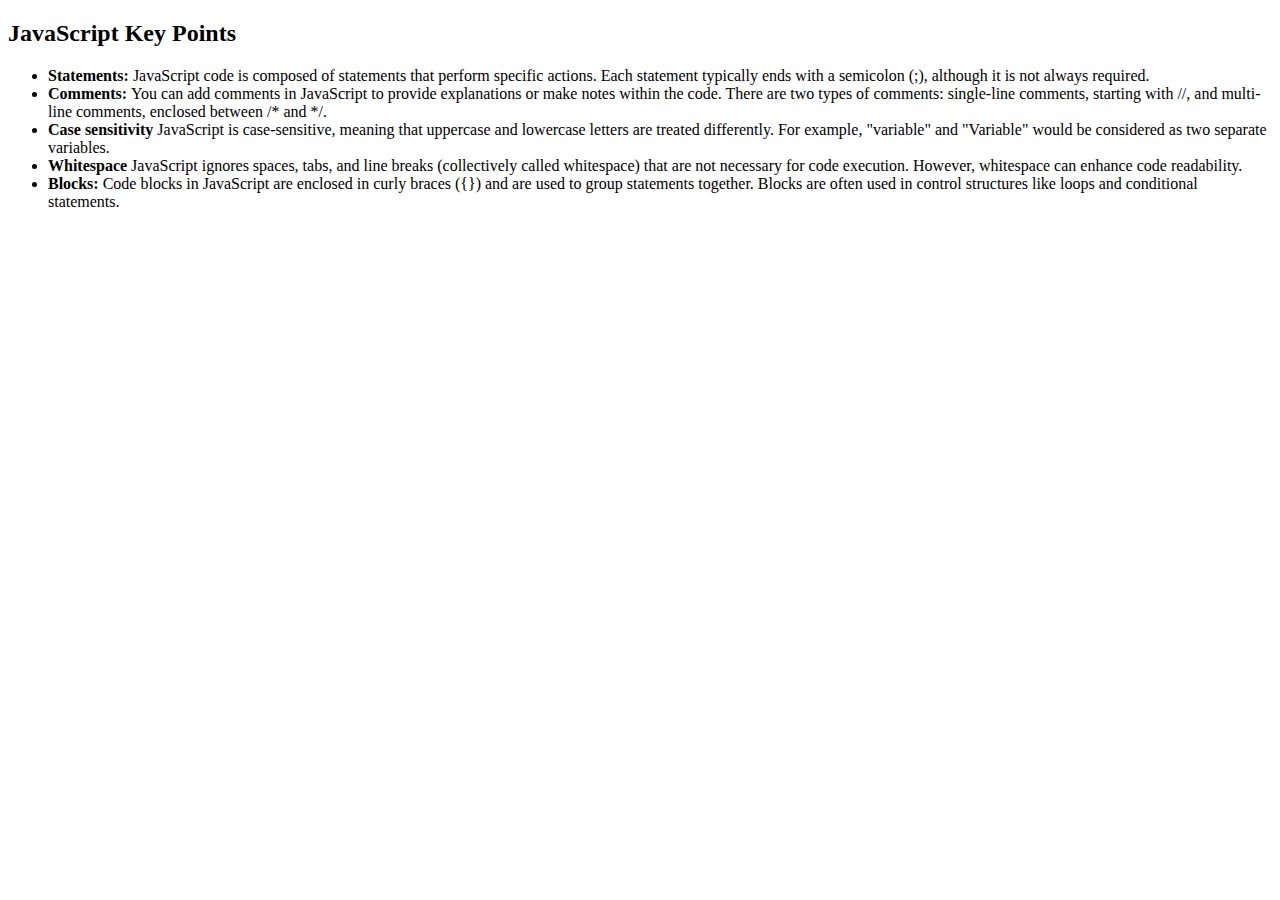
<file: 6 - JavaScript/index.html>
<!DOCTYPE html>
<html lang="en">
  <head>
    <meta charset="UTF-8" />
    <meta name="viewport" content="width=device-width, initial-scale=1.0" />
    <title>JavaScript</title>
  </head>
  <body>
    <h2>JavaScript Key Points</h2>
    <ul>
      <li>
        <strong>Statements:</strong> JavaScript code is composed of statements
        that perform specific actions. Each statement typically ends with a
        semicolon (;), although it is not always required.
      </li>
      <li>
        <strong>Comments: </strong> You can add comments in JavaScript to
        provide explanations or make notes within the code. There are two types
        of comments: single-line comments, starting with //, and multi-line
        comments, enclosed between /* and */.
      </li>
      <li>
        <strong>Case sensitivity</strong> JavaScript is case-sensitive, meaning
        that uppercase and lowercase letters are treated differently. For
        example, "variable" and "Variable" would be considered as two separate
        variables.
      </li>
      <li>
        <strong>Whitespace</strong> JavaScript ignores spaces, tabs, and line
        breaks (collectively called whitespace) that are not necessary for code
        execution. However, whitespace can enhance code readability.
      </li>
      <li>
        <strong>Blocks: </strong> Code blocks in JavaScript are enclosed in
        curly braces ({}) and are used to group statements together. Blocks are
        often used in control structures like loops and conditional statements.
      </li>
    </ul>
    <script src="./app.js"></script>
  </body>
</html>
</file>
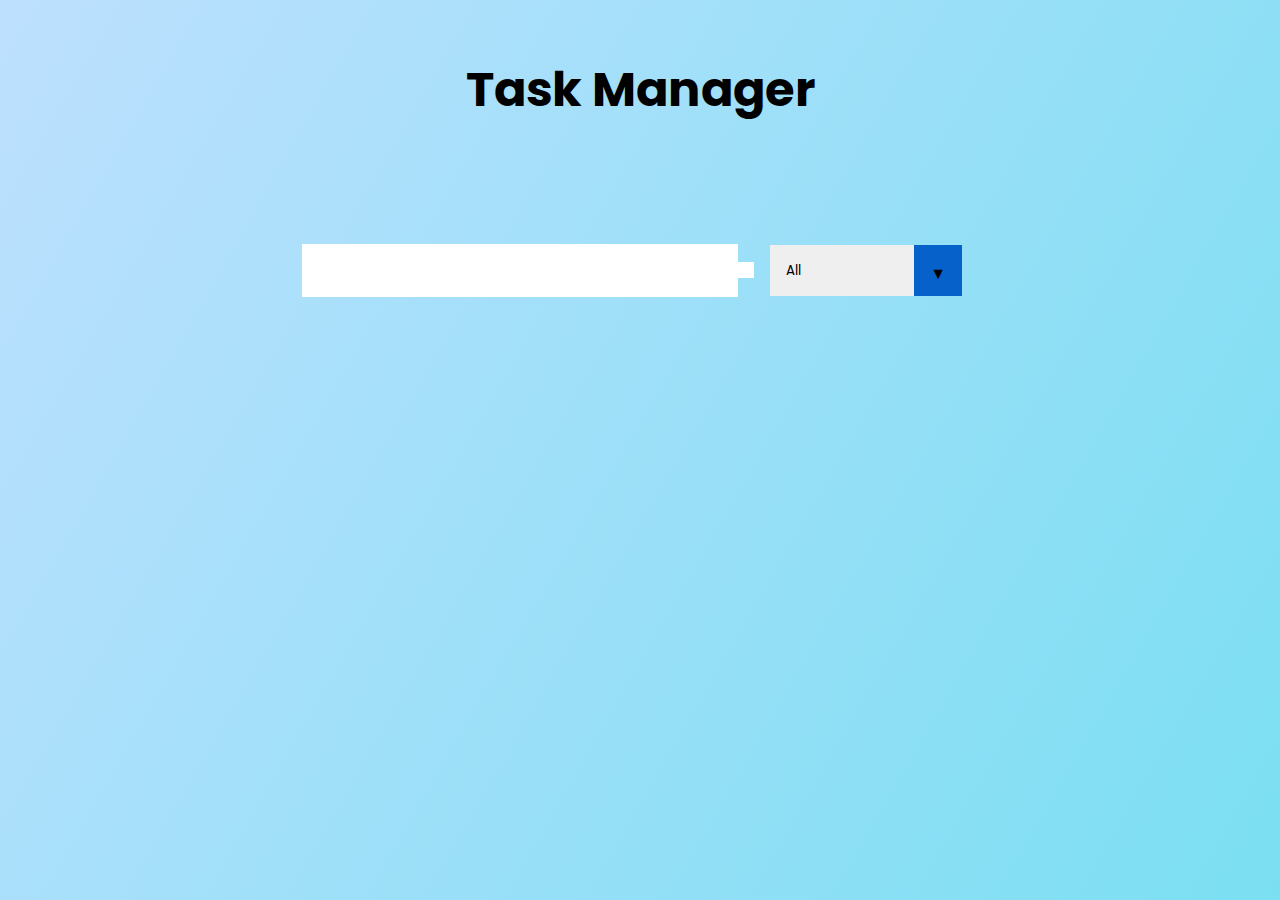
<file: 8 - Task Manager App/index.html>
<!DOCTYPE html>
<html lang="en">

<head>
    <meta charset="UTF-8" />
    <meta name="viewport" content="width=device-width, initial-scale=1.0" />
    <title>Task Manager</title>

    <!-- Fonts -->
    <link href="https://fonts.googleapis.com/css?family=Poppins&display=swap" rel="stylesheet" />

    <!-- Icons -->
    <link rel="stylesheet" href="https://cdnjs.cloudflare.com/ajax/libs/font-awesome/5.12.1/css/all.min.css"
        integrity="sha256-mmgLkCYLUQbXn0B1SRqzHar6dCnv9oZFPEC1g1cwlkk=" crossorigin="anonymous" />

    <!-- External CSS Link -->
    <link rel="stylesheet" href="./styles.css" />
</head>

<body>
    <!-- Header Text -->
    <header>
        <h1>Task Manager</h1>
    </header>

    <!-- To-do Form -->
    <form>
        <input type="text" class="todo-input" />

        <button class="todo-button" type="submit">
            <i class="fas fa-plus-square"></i>
        </button>

        <div class="select">
            <select name="todos" class="filter-todo">
                <option value="all">All</option>
                <option value="completed">Completed</option>
                <option value="uncompleted">Uncompleted</option>
            </select>
        </div>
    </form>

    <!-- List of To-dos -->
    <div class="todo-container">
        <ul class="todo-list"></ul>
    </div>

    <script src="./app.js"></script>
</body>

</html>
</file>
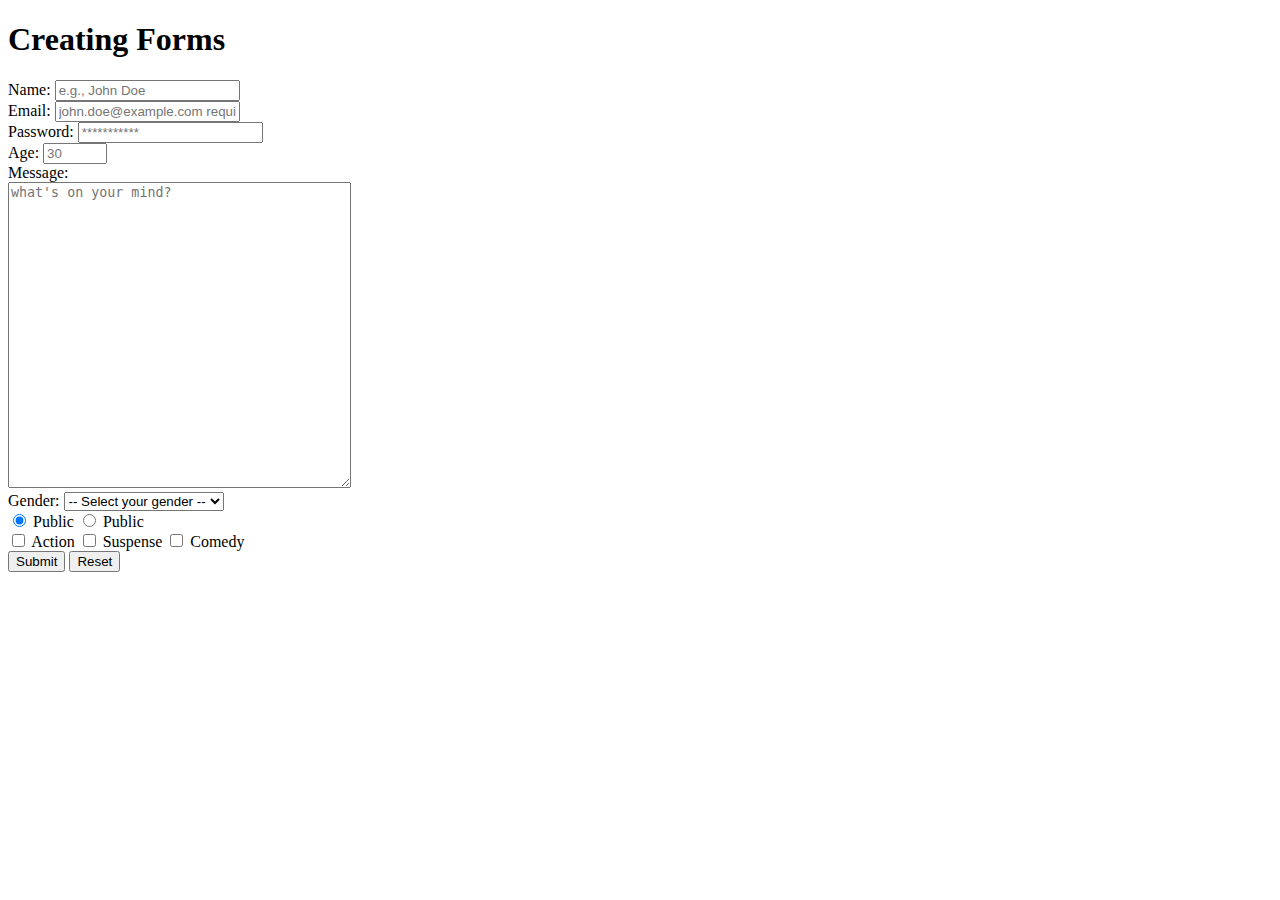
<file: 3 - HTML/forms.html>
<!DOCTYPE html>
<html lang="en">

<head>
    <meta charset="UTF-8">
    <meta name="viewport" content="width=device-width, initial-scale=1.0">
    <title>Creating Forms</title>
</head>

<body>
    <h1>Creating Forms</h1>
    <form action="">
        <div>
            <label for="fullname-id">Name:</label>
            <input type="text" name="user-fullname" id="fullname-id" placeholder="e.g., John Doe" required>
        </div>

        <div>
            <label for="email-id">Email:</label>
            <input type="email" name="user-email" id="email-id" placeholder="john.doe@example.com required">
        </div>

        <div>
            <label for="password-id">Password:</label>
            <input type="password" name="user-password" id="password-id" placeholder="***********" required>
        </div>

        <div>
            <label for="age-id">Age:</label>
            <input type="number" name="user-age" id="age-id" placeholder="30" min="18" max="100" required>
        </div>

        <div>
            <label for="meassage-id">Message:</label>
            <br>
            <textarea name="user-message" id="meassage-id" placeholder="what's on your mind?" cols="40"
                rows="20"></textarea>
        </div>

        <div>
            <label for="gender-id">Gender:</label>
            <select name="user-gender" id="gender-id">
                <option value="none" selected disabled hidden>-- Select your gender --</option>
                <option value="Male">Male</option>
                <option value="Female">Female</option>
                <option value="Others">Others</option>
            </select>
        </div>


        <div>
            <input type="radio" name="profile-status" id="public-id" value="Public" checked>
            <label for="">Public</label>

            <input type="radio" name="profile-status" id="private-id" value="Private">
            <label for="private-id">Public</label>
        </div>

        <div>
            <input type="checkbox" name="genre" id="action-id" value="action">
            <label for="action-id">Action</label>
            <input type="checkbox" name="genre" id="suspense-id" value="suspense">
            <label for="suspense-id">Suspense</label>
            <input type="checkbox" name="genre" id="comedy-id" value="comedy">
            <label for="comedy-id">Comedy</label>
        </div>


        <button type="submit" >Submit</button>
        <button type="reset" >Reset</button>
    </form>
</body>

</html>
</file>
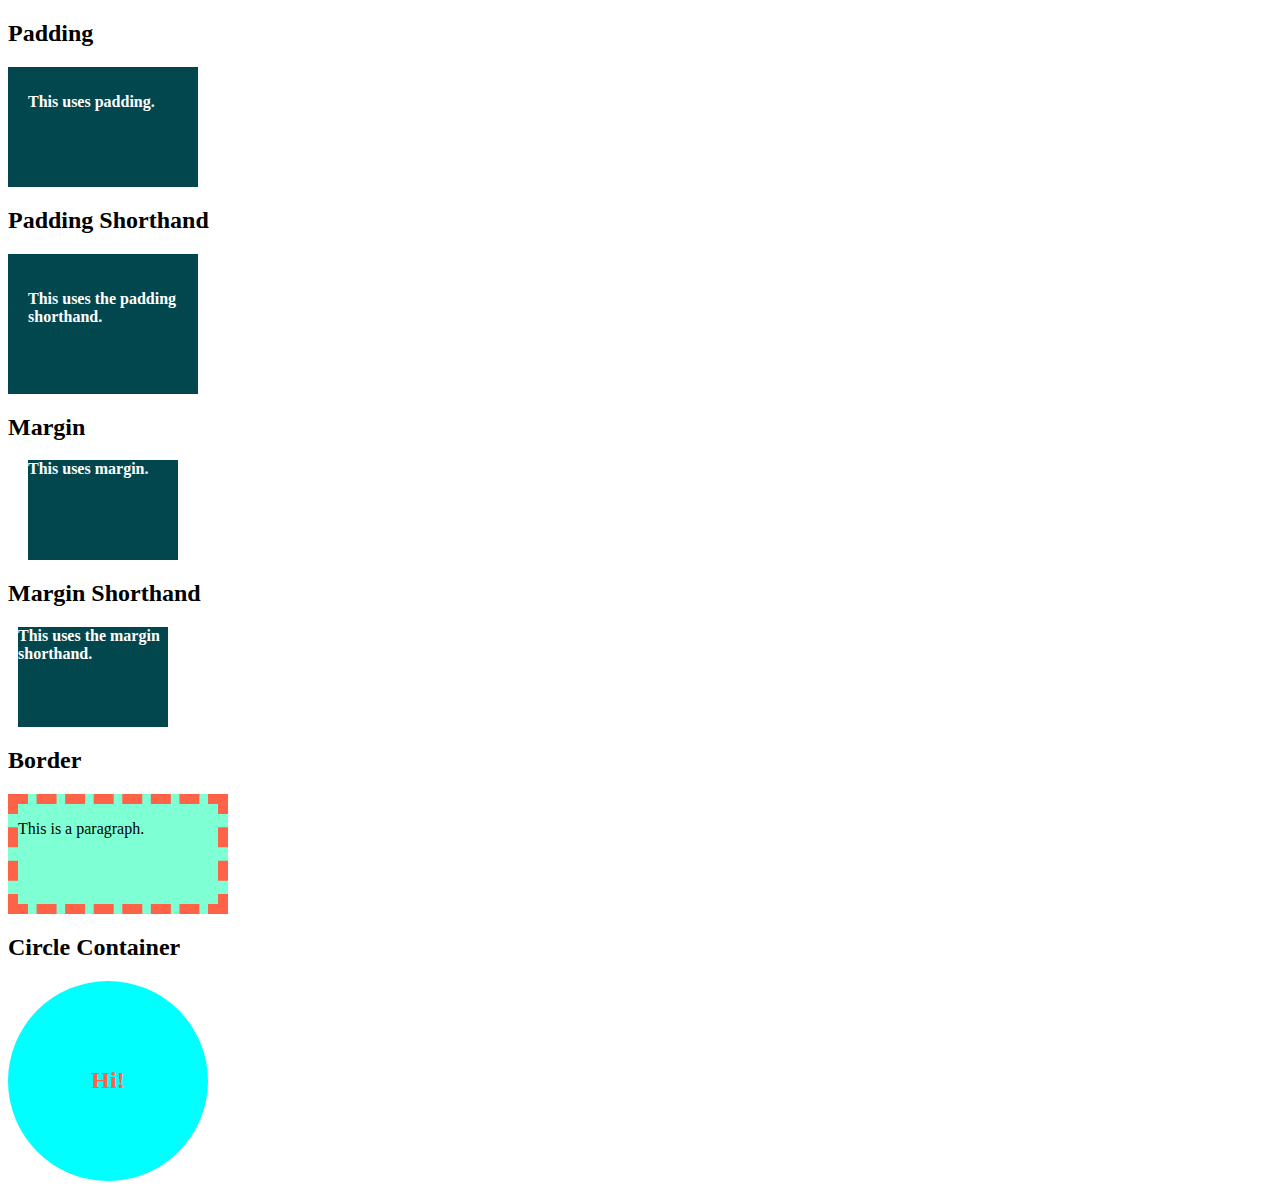
<file: 4 - CSS Basics/box-model.html>
<!DOCTYPE html>
<html lang="en">
  <head>
    <meta charset="UTF-8">
    <meta name="viewport" content="width=device-width, initial-scale=1.0">
    <title>CSS Padding, Margin and Border</title>
    <link rel="stylesheet" href="./box-model.css">
    <style>
      /* Internal Styles */
      .box {
        background-color: #02474d;
        height: 100px;
        width: 150px;
        color: white;
        font-weight: bolder;
      }
    </style>
  </head>

  <body>
    <h2>Padding</h2>
    <div class="box box1">
      <p>This uses padding.</p>
    </div>

    <h2>Padding Shorthand</h2>
    <div class="box box2">
      <p>This uses the padding shorthand.</p>
    </div>

    <h2>Margin</h2>
    <div class="box box3">
      <p class="parag1">This uses margin.</p>
    </div>

    <h2>Margin Shorthand</h2>
    <div class="box box4">
      <p class="parag2">This uses the margin shorthand.</p>
    </div>

    <h2>Border</h2>
    <div class="mix-borders">
      <p class="my-parag">This is a paragraph.</p>
    </div>

    <h2>Circle Container</h2>
    <div class="circle-container">
      <h2>Hi!</h2>
    </div>
  </body>
</html>
</file>
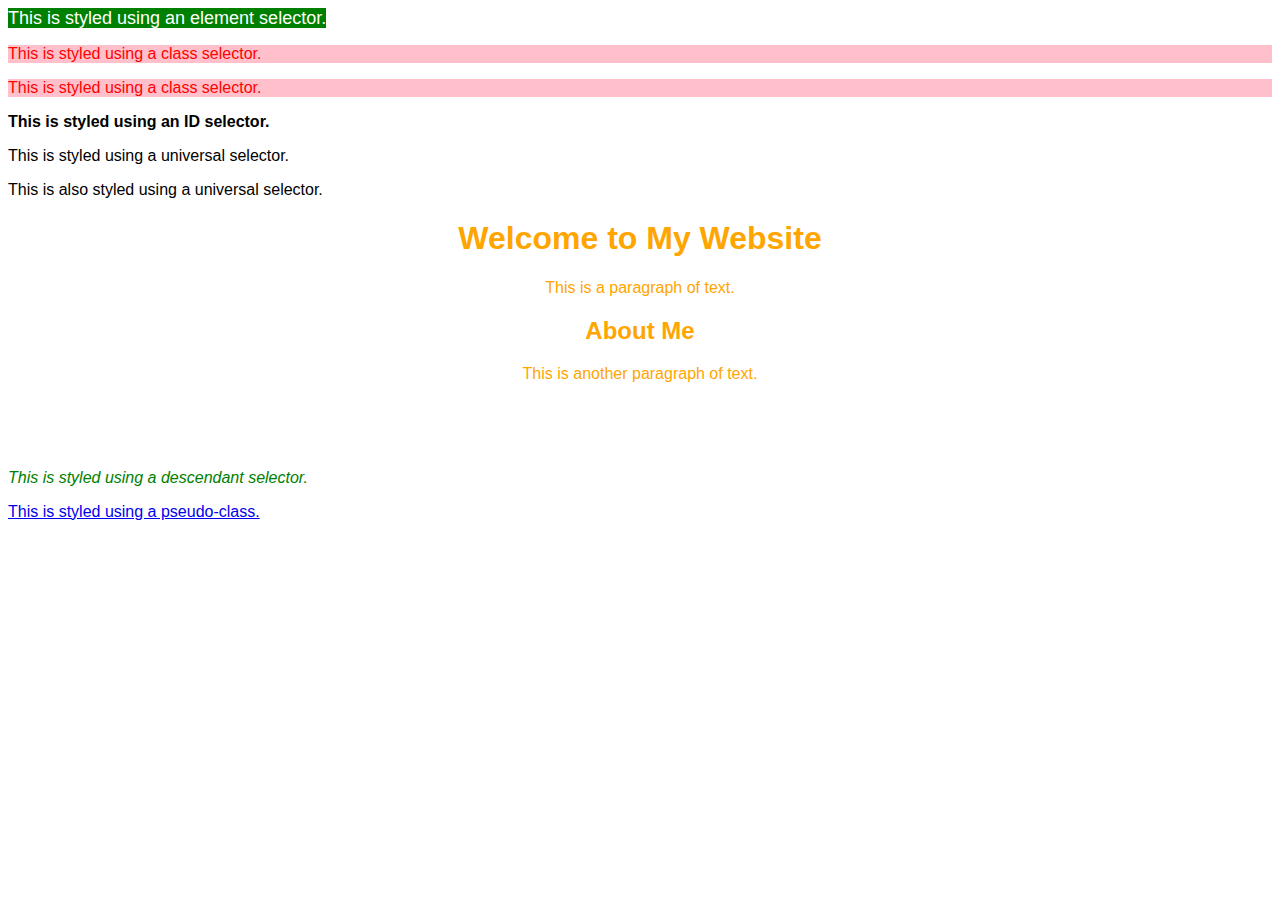
<file: 4 - CSS Basics/selectors.html>
<!DOCTYPE html>
<html lang="en">
  <head>
    <meta charset="UTF-8" />
    <meta name="viewport" content="width=device-width, initial-scale=1.0" />
    <title>CSS Selectors</title>
    <link rel="stylesheet" href="./selectors.css" />
  </head>
  <body>
    <!-- Element Selector -->
    <span>This is styled using an element selector.</span>

    <!-- Class Selector -->
    <p class="intro-paragraphs">This is styled using a class selector.</p>
    <p class="intro-paragraphs">This is styled using a class selector.</p>

    <!-- ID Selector -->
    <p id="main-heading">This is styled using an ID selector.</p>

    <!-- Universal Selector -->
    <p>This is styled using a universal selector.</p>
    <p>This is also styled using a universal selector.</p>

    <!-- Grouping Selector -->
    <h1>Welcome to My Website</h1>
    <p class="about-content">This is a paragraph of text.</p>
    <h2>About Me</h2>
    <p class="about-content">This is another paragraph of text.</p>
    <br /><br /><br />

    <!-- Descendant Selector -->
    <div class="article-container">
      <p>This is styled using a descendant selector.</p>
    </div>

    <!-- Pseudo-classes -->
    <a href="#">This is styled using a pseudo-class.</a>
  </body>
</html>
</file>
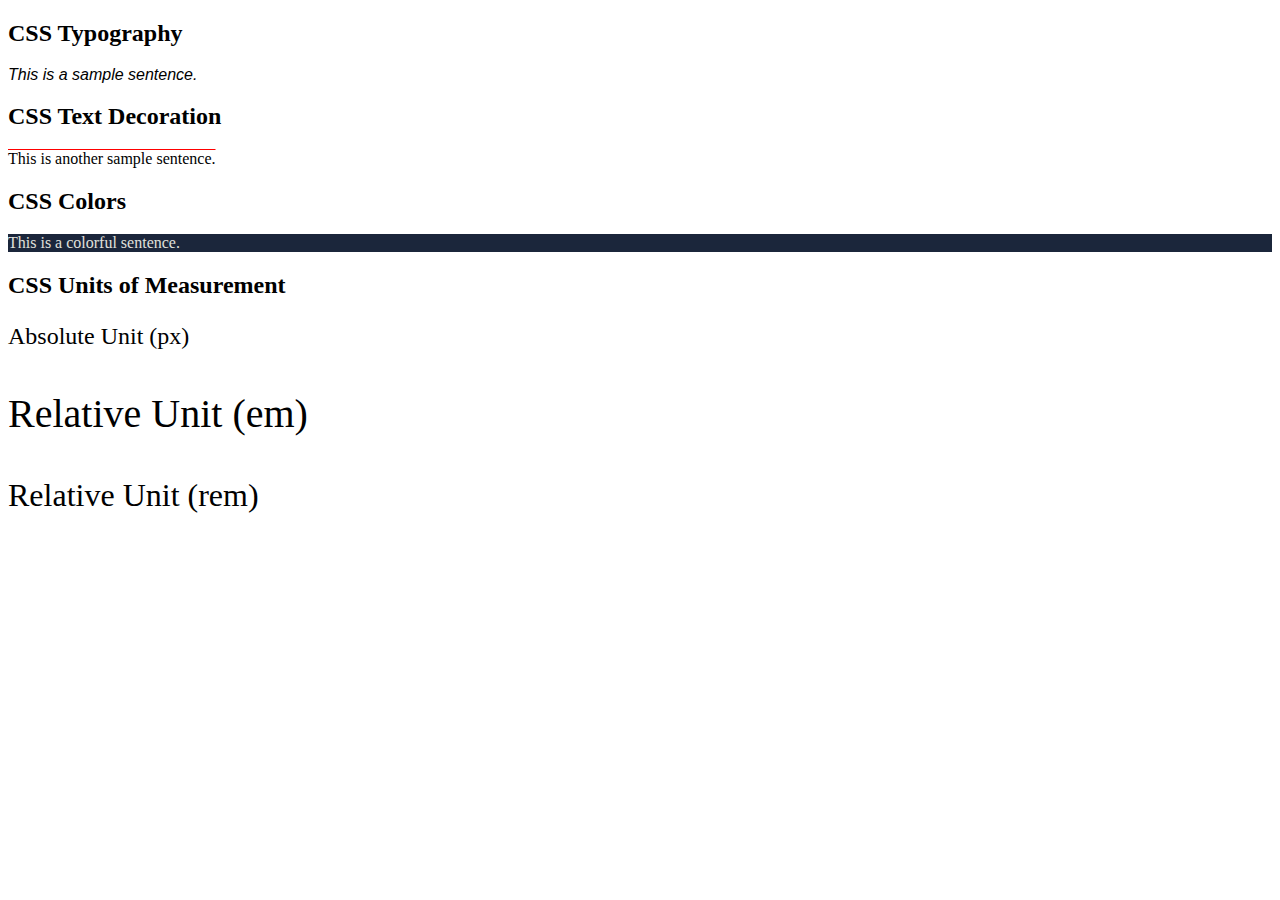
<file: 4 - CSS Basics/styling-essentials.html>
<!-- Source:  https://github.com/OneCodeCampCommunity/occ-frontend-fundamentals/blob/main/CSS%20Basics/styling-essentials.md -->
<!DOCTYPE html>
<html lang="en">

<head>
    <meta charset="UTF-8" />
    <meta name="viewport" content="width=device-width, initial-scale=1.0" />
    <title>CSS Basics: Typography, Text Decoration, Colors and Units</title>
    <link rel="stylesheet" href="styling-essentials.css">
</head>

<body>
    <h2>CSS Typography</h2>
    <div id="text-styling">This is a sample sentence.</div>

    <h2>CSS Text Decoration</h2>
    <div id="text-decoration">This is another sample sentence.</div>

    <h2>CSS Colors</h2>
    <div id="colors">This is a colorful sentence.</div>

    <h2>CSS Units of Measurement</h2>
    <p id="absolute-unit-px">Absolute Unit (px)</p>
    <div style="font-size: 20px;">
        <p id="relative-unit-em">Relative Unit (em)</p>
        <p id="relative-unit-rem">Relative Unit (rem)</p>
    </div>
</body>

</html>
</file>
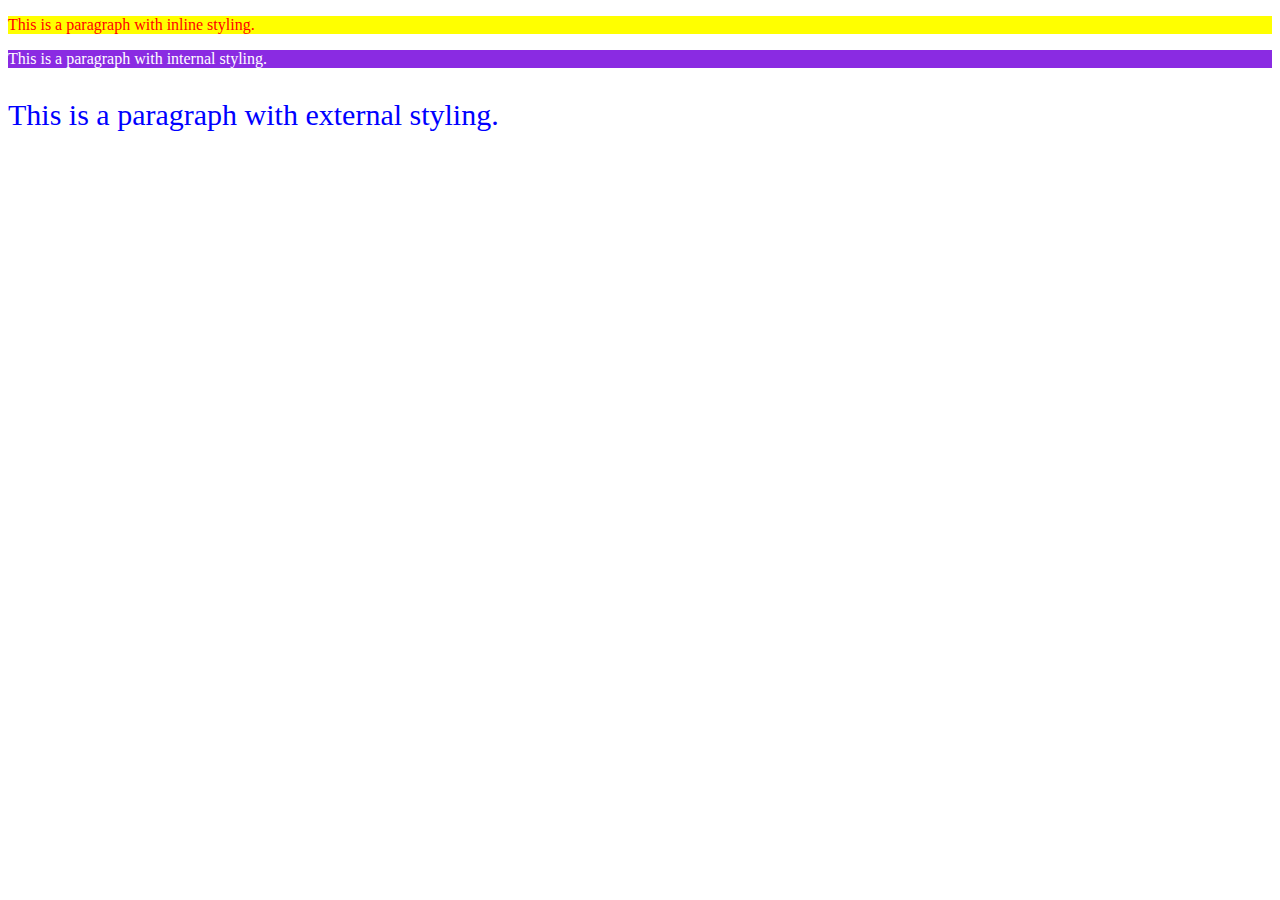
<file: 4 - CSS Basics/three-ways.html>
<!DOCTYPE html>
<html lang="en">

<head>
    <meta charset="UTF-8" />
    <meta name="viewport" content="width=device-width, initial-scale=1.0" />
    <title>CSS Three Ways</title>
    <!-- External Styling -->
    <link rel="stylesheet" href="three-ways.css">
    <!-- Internal Styling -->
    <style>
        #internal-styling {
            color: white;
            background-color: blueviolet;
        }
    </style>
</head>

<body>
    <!-- Inline Styling -->
    <!-- Declaration: property: value; -->
    <p style="color: red; background-color: yellow;">This is a paragraph with inline styling.</p>

    <!-- Internal Styling -->
    <!-- works with style tag -->
    <p id="internal-styling">This is a paragraph with internal styling.</p>

    <!-- External Styling -->
    <p id="external-styling">This is a paragraph with external styling.</p>
</body>

</html>
</file>
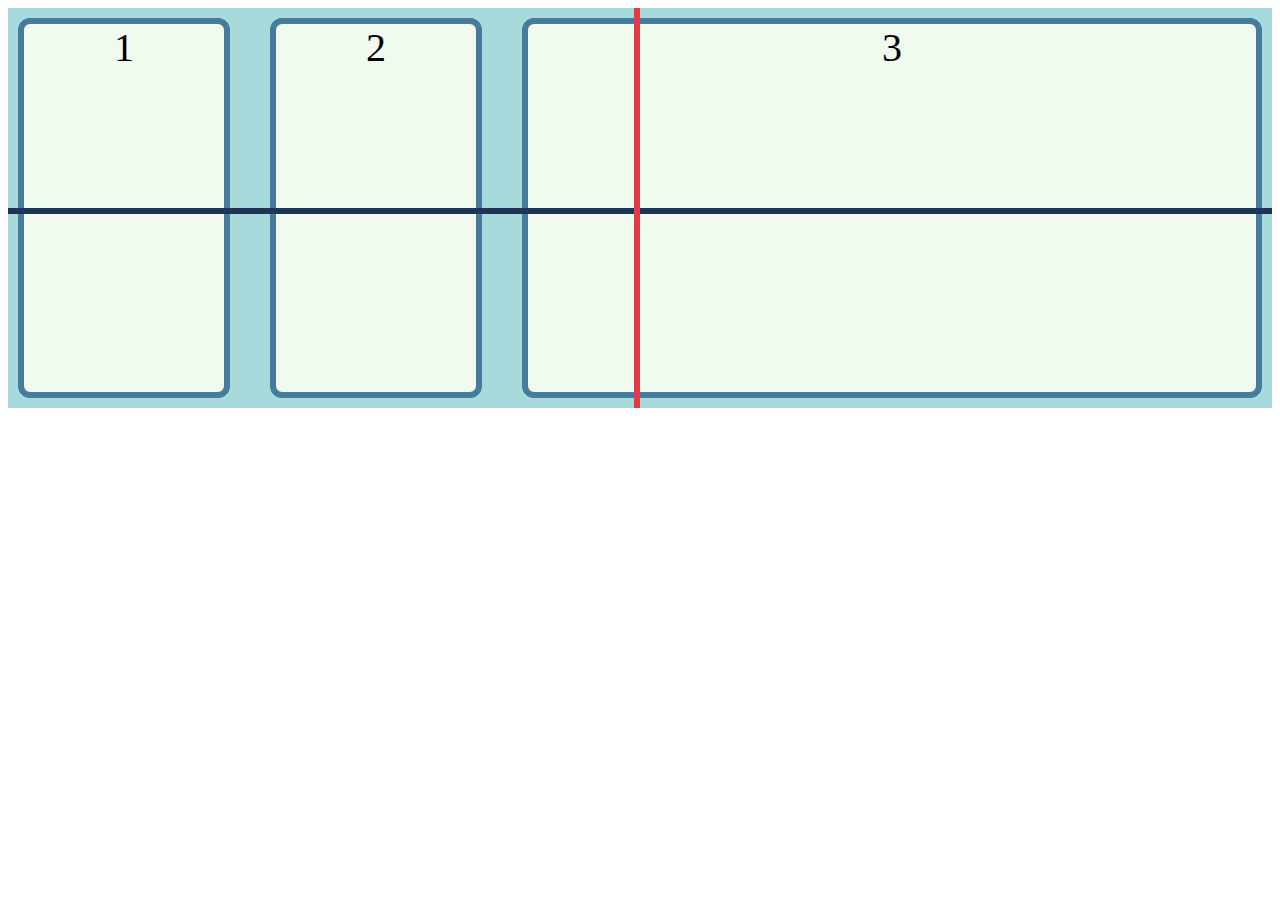
<file: 5 - Intermediate CSS/flexbox.html>
<!DOCTYPE html>
<html lang="en">

<head>
    <meta charset="UTF-8" />
    <meta name="viewport" content="width=device-width, initial-scale=1.0" />
    <title>CSS Flexbox</title>
    <style>
        .container {
            height: 400px;
            background-color: #a8dadc;
            position: relative;
            overflow: hidden;
        }

        .flexItems {
            width: 200px;
            margin: 10px;
            border: 6px #457b9d solid;
            border-radius: 12px;
            background-color: #f1faee;
            text-align: center;
            font-size: 40px;
        }

        .cross-axis {
            position: absolute;
            right: 50%;
            height: 1080px;
            width: 6px;
            background-color: #e63946;
        }

        .main-axis {
            position: absolute;
            top: 50%;
            height: 6px;
            width: 2160px;
            background-color: #1d3557;
        }
    </style>
    <link rel="stylesheet" href="./flexbox.css" />
</head>

<body>
    <div class="container flexContainer">
        <div class="flexItems flexItem1">1</div>
        <div class="flexItems flexItem2">2</div>
        <div class="flexItems flexItem3">3</div>

        <!-- The axes are for discussion purposes only -->
        <div class="axis main-axis"></div>
        <div class="axis cross-axis"></div>
    </div>
</body>

</html>
</file>
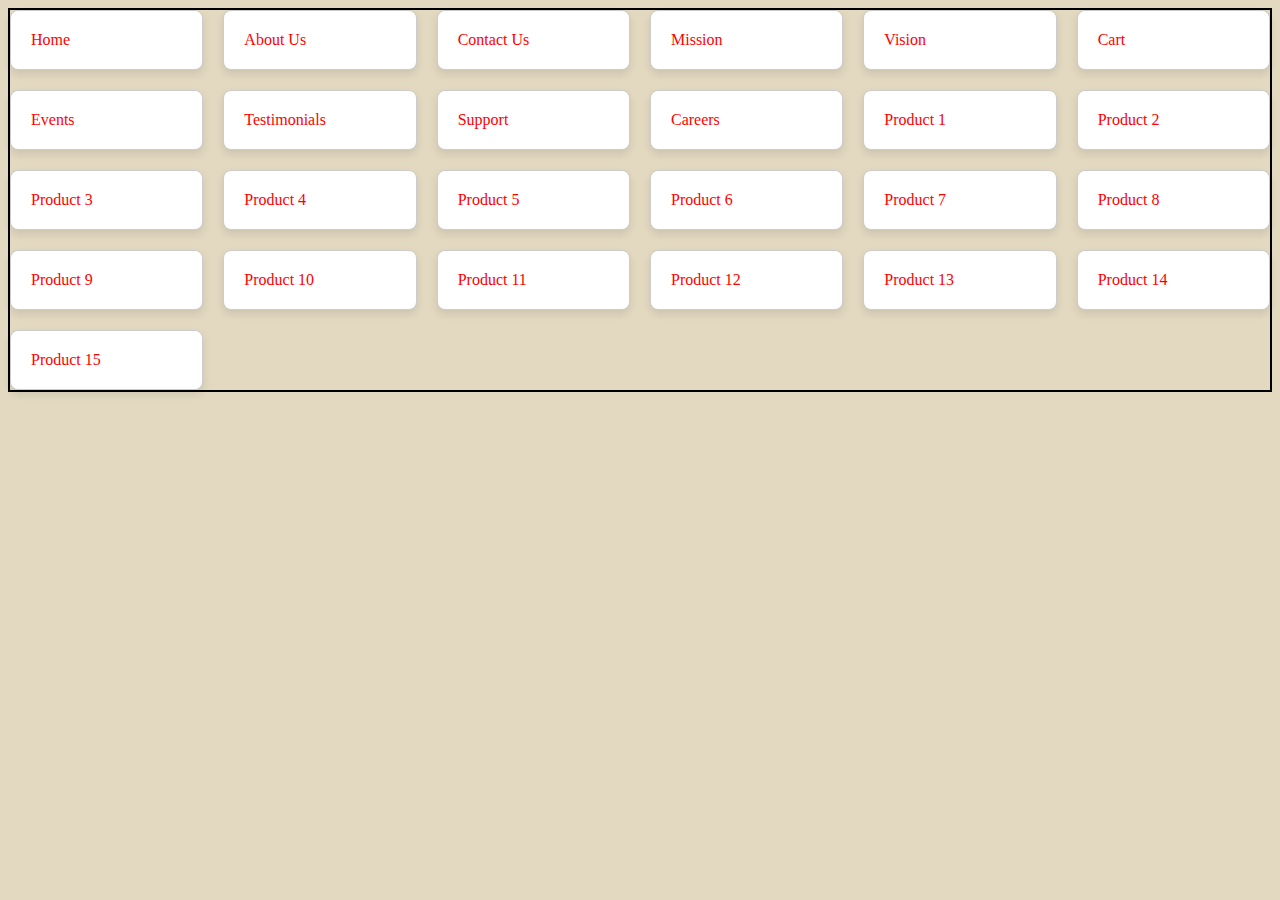
<file: 5 - Intermediate CSS/grid.html>
<!DOCTYPE html>
<html lang="en">

<head>
    <meta charset="UTF-8" />
    <meta name="viewport" content="width=device-width, initial-scale=1.0" />
    <title>CSS Grid</title>
    <style>
        html {
            font-size: 16px;
        }

        body {
            background-color: #e3d9c1;
        }

        .gridContainer {
            padding: 20px;
        }

        .gridItem {
            background-color: #fff;
            border: 1px solid #ccc;
            border-radius: 8px;
            padding: 20px;
            box-shadow: 0 4px 8px rgba(0, 0, 0, 0.1);
            transition: transform 0.3s ease;
        }

        .gridItem:hover {
            transform: translateY(-5px);
            box-shadow: 0 8px 16px rgba(0, 0, 0, 0.1);
        }
    </style>
    <link rel="stylesheet" href="./grid.css" />
</head>

<body>
    <div class="gridContainer">
        <div class="gridItem gridItem1">Home</div>
        <div class="gridItem gridItem2">About Us</div>
        <div class="gridItem gridItem4">Contact Us</div>
        <div class="gridItem gridItem4">Mission</div>
        <div class="gridItem gridItem5">Vision</div>
        <div class="gridItem gridItem6">Cart</div>
        <div class="gridItem gridItem7">Events</div>
        <div class="gridItem gridItem8">Testimonials</div>
        <div class="gridItem gridItem9">Support</div>
        <div class="gridItem gridItem10">Careers</div>
        <div class="gridItem gridItem11">Product 1</div>
        <div class="gridItem gridItem12">Product 2</div>
        <div class="gridItem gridItem13">Product 3</div>
        <div class="gridItem gridItem14">Product 4</div>
        <div class="gridItem gridItem15">Product 5</div>
        <div class="gridItem gridItem16">Product 6</div>
        <div class="gridItem gridItem17">Product 7</div>
        <div class="gridItem gridItem18">Product 8</div>
        <div class="gridItem gridItem19">Product 9</div>
        <div class="gridItem gridItem20">Product 10</div>
        <div class="gridItem gridItem21">Product 11</div>
        <div class="gridItem gridItem22">Product 12</div>
        <div class="gridItem gridItem23">Product 13</div>
        <div class="gridItem gridItem24">Product 14</div>
        <div class="gridItem gridItem25">Product 15</div>
    </div>
</body>

</html>
</file>
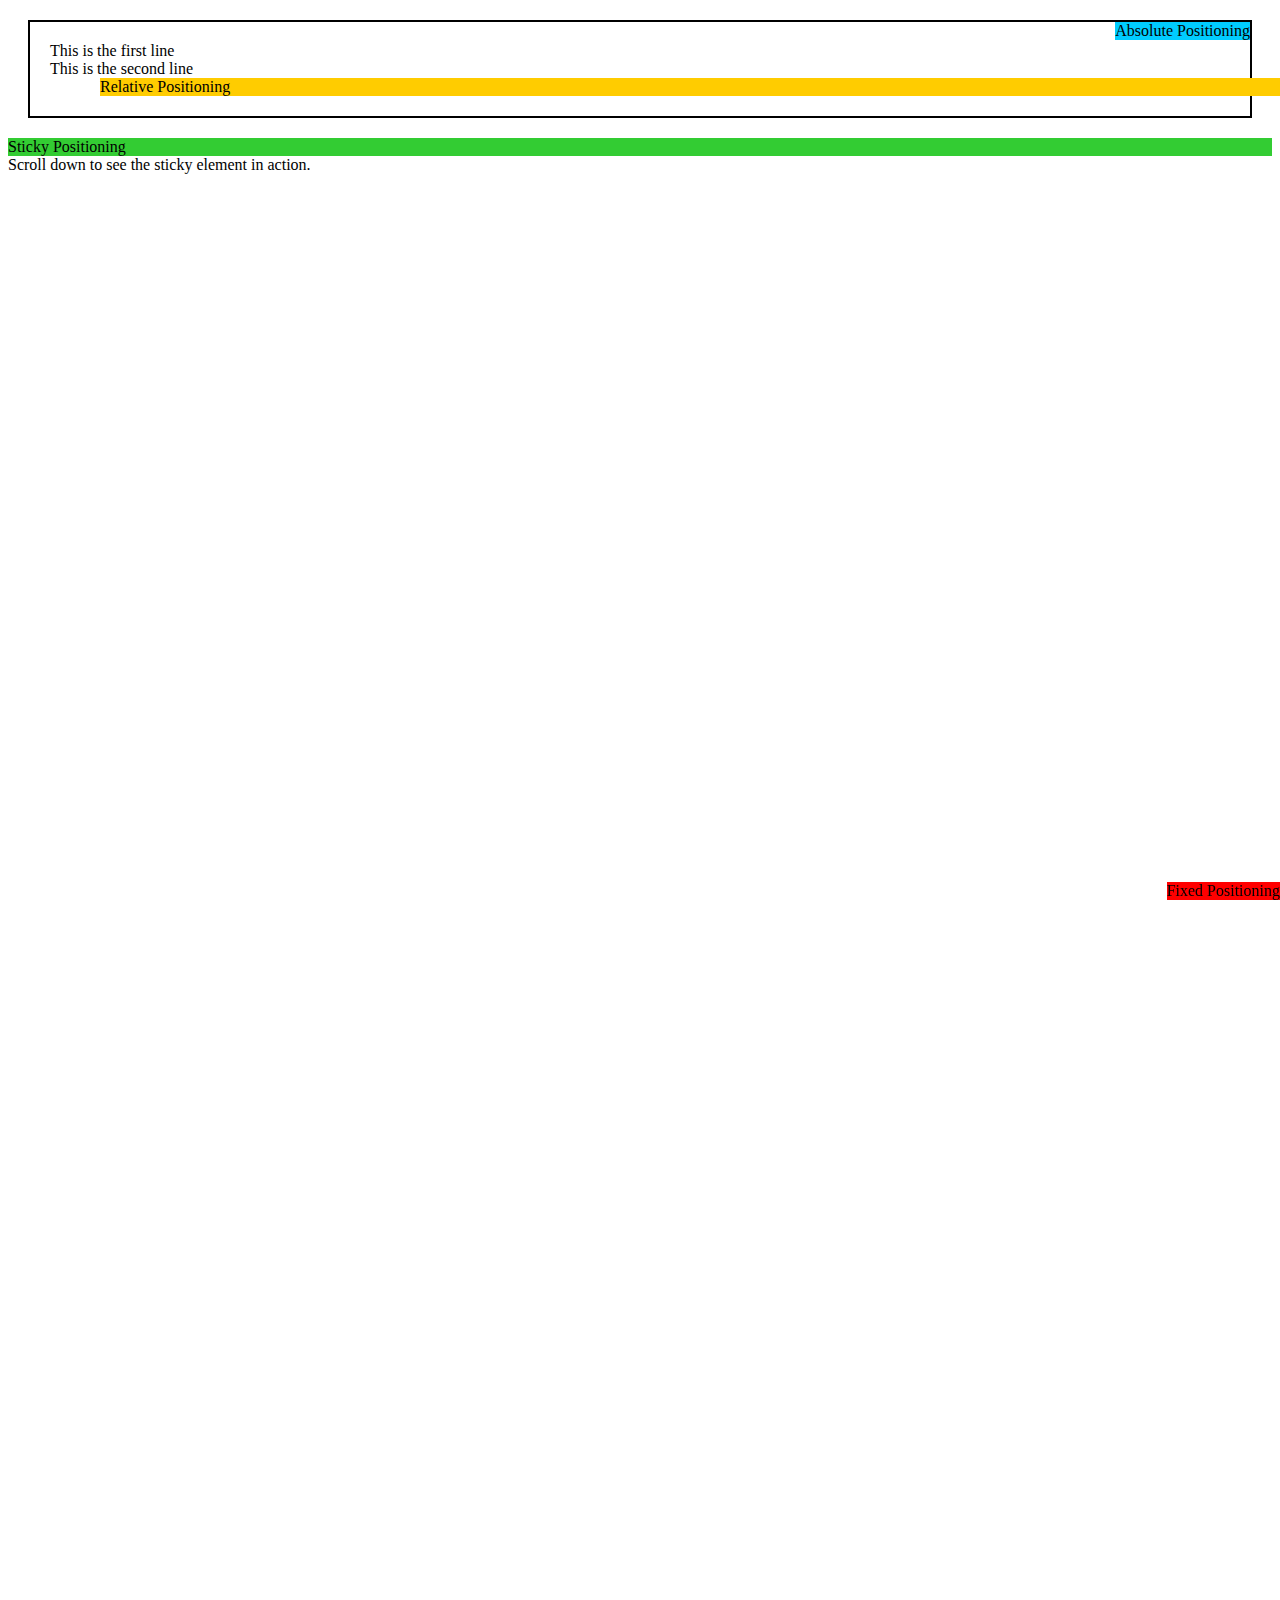
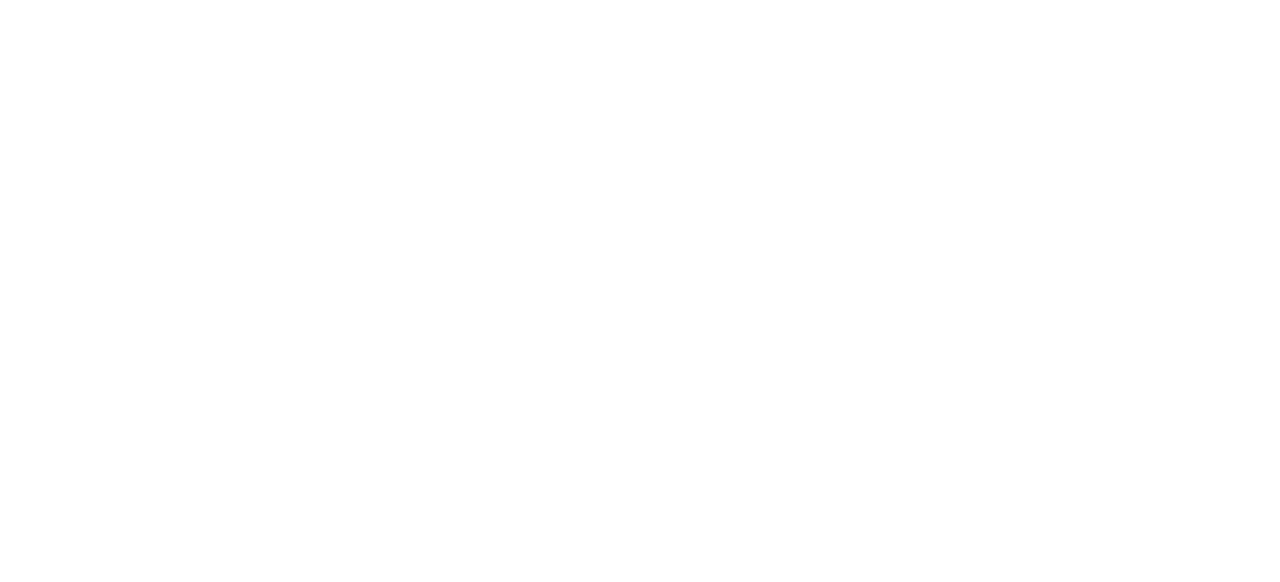
<file: 5 - Intermediate CSS/positioning.html>
<!DOCTYPE html>
<html lang="en">

<head>
    <meta charset="UTF-8" />
    <meta name="viewport" content="width=device-width, initial-scale=1.0" />
    <title>CSS Positioning</title>
    <link rel="stylesheet" href="./positioning.css" />
    <style>
        #ancestor {
            position: relative;
            border: 2px solid #000;
            padding: 20px;
            margin: 20px;
        }
    </style>
</head>

<body>
    <div id="ancestor">
        <div>This is the first line</div>
        <div>This is the second line</div>
        <div id="relative">Relative Positioning</div>
        <div id="absolute">Absolute Positioning</div>
        <div id="fixed">Fixed Positioning</div>
    </div>
    <div id="sticky">Sticky Positioning</div>
    <div style="height: 2000px;">
        Scroll down to see the sticky element in action.
    </div>
    <br />
</body>

</html>
</file>
<file: 8 - Task Manager App/styles.css>
/* General Styling */
* {
    margin: 0;
    padding: 0;
    box-sizing: border-box;
}

body {
    /* Background */
    background-image: linear-gradient(120deg, #bde0fe, #7bdff2);
    color: rgb(0, 0, 0);
    font-family: "Poppins", sans-serif;
    min-height: 100vh;
    /* Viewport Height */
}

/* HEADER */
header {
    font-size: 1.5rem;
    /* h1 size will be 1.5x bigger than default */
}

header,
form {
    min-height: 20vh;
    display: flex;
    justify-content: center;
    align-items: center;
}

/* FORM */
form input,
form button {
    padding: 0.5rem;
    /* add 0.5x of the font size as padding */
    font-size: 2rem;
    /* default size x2 */
    border: none;
    background: white;
}

form button {
    color: #000000;
    background: white;
    cursor: pointer;
    transition: all 0.3s ease;
}

form button:hover {
    background: #000000;
    color: white;
}

/* TODO CONTAINER */
.todo-container {
    display: flex;
    justify-content: center;
    align-items: center;
}

.todo-list {
    min-width: 30%;
    list-style: none;
}

.todo {
    margin: 0.5rem;
    background: white;
    color: black;
    font-size: 1.5rem;
    display: flex;
    justify-content: space-between;
    align-items: center;
    transition: all 0.5s ease;
}

.filter-todo {
    padding: 1rem;
}

.todo li {
    flex: 1;
}

/* BUTTONS */
.trash-btn,
.complete-btn {
    background: #fe4a49;
    color: white;
    border: none;
    padding: 1rem;
    cursor: pointer;
    font-size: 1rem;
}

.complete-btn {
    background-color: #06d6a0;
}

.todo-item {
    padding: 0rem 0.5rem;
}

.fa-trash,
.fa-check {
    pointer-events: none;
}

.completed {
    text-decoration: line-through;
    opacity: 0.5;
}

.fall {
    transform: translateY(8rem) rotateZ(20deg);
    opacity: 0;
}

.completed {
    text-decoration: line-through;
    opacity: 0.5;
}

/* CUSTOM SELECTOR */
/* Reset the stylings of the select/dropdown. */
select {
    -webkit-appearance: none;
    -moz-appearance: none;
    -ms-appearance: none;
    appearance: none;
    outline: 0;
    box-shadow: none;
    border: 0 !important;
    background-image: none;
}

/* Custom Select */
.select {
    margin: 1rem;
    position: relative;
    overflow: hidden;
}

select {
    color: #000000;
    font-family: "Poppins", sans-serif;
    cursor: pointer;
    width: 12rem;
}

/* Arrow */
.select::after {
    content: "\25BC";
    position: absolute;
    top: 0;
    right: 0;
    padding: 1rem;
    background: #0661ca;
    cursor: pointer;
    pointer-events: none;
}
</file>
<file: 4 - CSS Basics/box-model.css>
/* Padding --> inner spacing -- space within the box: between the border and the content */
/* Padding (inner spacing) - space within the box */
/* Adding padding to each side */
.box1 {
    padding-top: 10px;
    padding-left: 20px;
    padding-right: 20px;
    padding-bottom: 10px;
}

/* Shorthand  - Adding padding to each side*/
/* To give/add padding as one line, the four values follow a clockwise: top->right->bottom->left */
/* 3 values: top-> left and right -> bottom */
/* 2 values: top and bottom -> left and right */
/* 1 value: all side */
/* ------------------------------------------ */
/* Shorhand - Adding padding to each side */
/* Clockwise */
/* 4 values = top, right, bottom, left */
/* 3 values = top, left and right, bottom */
/* 2 values = top and bottom, left and right*/
/* 1 value = all sides */
/* ------------------------------------------ */
.box2 {
    padding: 20px;
}

/* Adding marging */
/* it is refer space outside the box */
/* Values attribution works same as the "paddiong" */
.box3 {
    margin-left: 10px;
    margin-left: 20px;
    margin-right: 20px;
    margin-bottom: 10px;
}

/* Shorhand of adding marging */
/* 4 values = top, right, bottom, left */
/* 3 values = top, left and right, bottom */
/* 2 values = top and bottom, left and right*/
/* 1 value = all sides */
.box4 {
    margin: 10px;
}

.mix-borders {
    height: 100px;
    width: 200px;
    background-color: aquamarine;
    border-style: solid dashed dotted double;
    border-width: 4px;
    border-color: rebeccapurple blueviolet tomato black;

    /* in one line */
    border: 10px tomato dashed;
}

/* Circle Container */
/* .circle-container{
background-color: aqua;
height: 200px;
width: 200px;
border-radius: 50%;
text-align: center;
color:tomato;
} */

/* Circle Container */
.circle-container {
    background-color: aqua;
    height: 200px;
    width: 200px;
    border-radius: 50%;
    display: flex;
    justify-content: center;
    align-items: center;
    color: tomato;
}
</file>
<file: 4 - CSS Basics/selectors.css>
/* element selector */
span {
    font-size: 18px;
    color: white;
    background-color: green;
}

/* class selector */
.intro-paragraphs {
    color: red;
    background-color: pink;
}

/* id selector */
#main-heading {
    font-weight: bold;
}

/* universal selector */
/* act on all element of the htlm document/web page */
* {
    font-family: Arial, Helvetica, sans-serif;
}

/* Grouping selector */
h1,
h2,
.about-content {
    color: orange;
    text-align: center;
}

/* descendant selector */
.article-container p {
    font-style: italic;
    color: green;
}

/* Pseudo-class */
a:visited {
    color: pink;
}

a:hover {
    color: rgb(130, 56, 80);
    font-size: 18px;
}

a:active {
    color: yellow;
}
</file>
<file: 4 - CSS Basics/styling-essentials.css>
/* Some essential link: https://fonts.google.com/ */
#text-styling {
    font-family: Arial, Helvetica, sans-serif;
    /* Font Weight */
    font-weight: normal;

    /* Numeric values */
    font-weight: 400;
    /*Default value */
    /* font-weight: 700; */
    /* Bold */

    /* Font Style */
    font-style: italic;
    /* font-style: normal; */
    /* font-style: oblique; */

    /* Line Height */
    /* line-height: normal; */
    /* line-height: 1.5; */
    /* line-height: 50%; */
    line-height: 16px;

    /* Letter spacing */
    letter-spacing: normal;
    /* letter-spacing: 2px; */
    /* letter-spacing: -2px; */
}

#text-decoration {
    text-decoration: line-through;
    text-decoration: overline;
    text-decoration: underline;
    /* All in one line */
    text-decoration: underline overline line-through;
    text-decoration: none;


    text-decoration: underline;
    text-decoration-style: solid;
    text-decoration-style: double;
    text-decoration-style: dotted;
    text-decoration-style: dashed;
    text-decoration-style: wavy;
    text-decoration-color: red;
    /* Combine all of them */
    text-decoration: overline solid red;
}

/* For colors combinations: https://coolors.co/palettes/trending */
/* For CSS gradient: https://cssgradient.io */
#colors {
    /* Color Names */
    color: white;
    background-color: red;
    /* RGB */
    /* rgb(red, green, blue) [0, 255]*/
    color: rgb(18, 119, 18);
    /* alpha - Fully Transparent(0.0) Fully Opaque(1.0)*/
    background-color: rgba(0, 0, 0, 0.3);
    /* Hexadecimal */
    /* #RRGGBB [0 - 9, A - F]*/
    color: #e0e1dd;
    background-color: #1b263b;
}

/* For unit of measurements */
/* Units of Meaurement */
#absolute-unit-px {
    font-size: 24px;
}

/* em => Is relative to parent element */
#relative-unit-em {
    font-size: 2em;
    /* 2(20px) = 40px */
}

/* Relative to the root element */
#relative-unit-rem {
    font-size: 2rem;
    /* 2(16) = 32 */
  }
</file>
<file: 4 - CSS Basics/three-ways.css>
#external-styling {
    color: blue;
    font-size: 30px;
}
</file>
<file: 5 - Intermediate CSS/flexbox.css>
.flexContainer {
    display: flex;
    flex-direction: column;
    flex-direction: row;
    /* Default */
    /* justify-content - sets the alignment on the main axis */
    justify-content: flex-end;
    justify-content: center;
    justify-content: space-between;
    justify-content: space-around;
    justify-content: space-evenly;
    justify-content: flex-start;
    /* Default */

    /* align-items - sets the alignment on the cross axis */
    align-items: stretch;
    /* Default */
    align-items: flex-start;
    align-items: flex-end;
    align-items: center;
    align-items: stretch;

    flex-wrap: wrap;
    /* Push the content down when the content doesn't fit */
    flex-wrap: wrap-reverse;
    flex-wrap: nowrap;
    /* Default */

    /* Column and Row Gap */
    column-gap: 20px;
    row-gap: 20px;
    gap: 20px;
}

/* Willingness of items to shrink*/
.flexItem1 {
    flex-shrink: 0;
    /* Not willing to shrink */
    flex-shrink: 1;
    /* Willing to shrink */
}

/* Willingness of items to grow*/
.flexItem3 {
    flex-grow: 0;
    /* Not willing to grow */
    flex-grow: 1;
    /* Willing to grow */
}
</file>
<file: 5 - Intermediate CSS/grid.css>
.gridContainer {
    display: grid;
    /* Using px */
    grid-template-columns: 200px 200px 200px 200px;

    /* Using auto */
    /* Adjust automatically based on the content width */
    grid-template-columns: auto auto auto auto;

    /* Using percentage */
    grid-template-columns: 33% 33% 33%;
    border: 2px solid black;
    padding: 0;
    /* Using Fr- Fractional Units */
    /* Each occupy one fractional unit(fr), effectively dividing the available space equally among the columns */
    grid-template-columns: 1fr 1fr 1fr;

    /* Using repeat() */
    grid-template-columns: repeat(4, 1fr);

    /* Column and Row Gap */
    column-gap: 20px;
    row-gap: 20px;
    gap: 20px
}

/* Media Queries */
/* 
    Mobile Devices: Less than 481px
    iPads, Tablets: 481px - 768px
    Small Screens, Laptops: 769px - 1024px
    Desktops, Large Screens: 1025px - 1200px
    Extra Large Screens, TV: 1201px and greater
*/
/* Media Query for Desktops, Extra Large Screens */
@media screen and (min-width: 1025px) {
    .gridContainer {
        display: grid;
        grid-template-columns: repeat(6, 1fr);
        color: red;
    }
}

/* Media Query for iPads, Tablets, Small Screens, Laptops */
@media screen and (min-width: 481px) and (max-width: 1024px) {
    .gridContainer {
        display: grid;
        grid-template-columns: repeat(3, 1fr);
        color: blue;
    }
}

/* Media Query for Mobile Devices */
@media screen and (max-width: 480px) {
    .gridContainer {
        display: grid;
        grid-template-columns: 1fr;
    }
}
</file>
<file: 5 - Intermediate CSS/positioning.css>
/* Positiojn: sstatic */
/* Element follows the normal documnent flow */
#relative {
    background-color: #fc0;
    position: relative;
    /* top, right, bottom, left */
    top: 0px;
    left: 50px;
}

/* Absolute Position */
/* Relative to the parent container that have position that is not static */
#absolute {
    background-color: #0cf;
    position: absolute;
    /* top, right, bottom, left */
    top: 0;
    right: 0px;
}

/* Fixed Positioning */
/* Relative to the viewport */
/* Stays on the same place when you scroll */
#fixed {
    background-color: #f00;
    position: fixed;
    /* top, right, bottom, left */
    bottom: 0px;
    right: 0px;
}

/* Sticky Position */
#sticky {
    background-color: #3c3;
    position: sticky;
    /* top, right, bottom, left */
    top: 0px;
}
</file>
